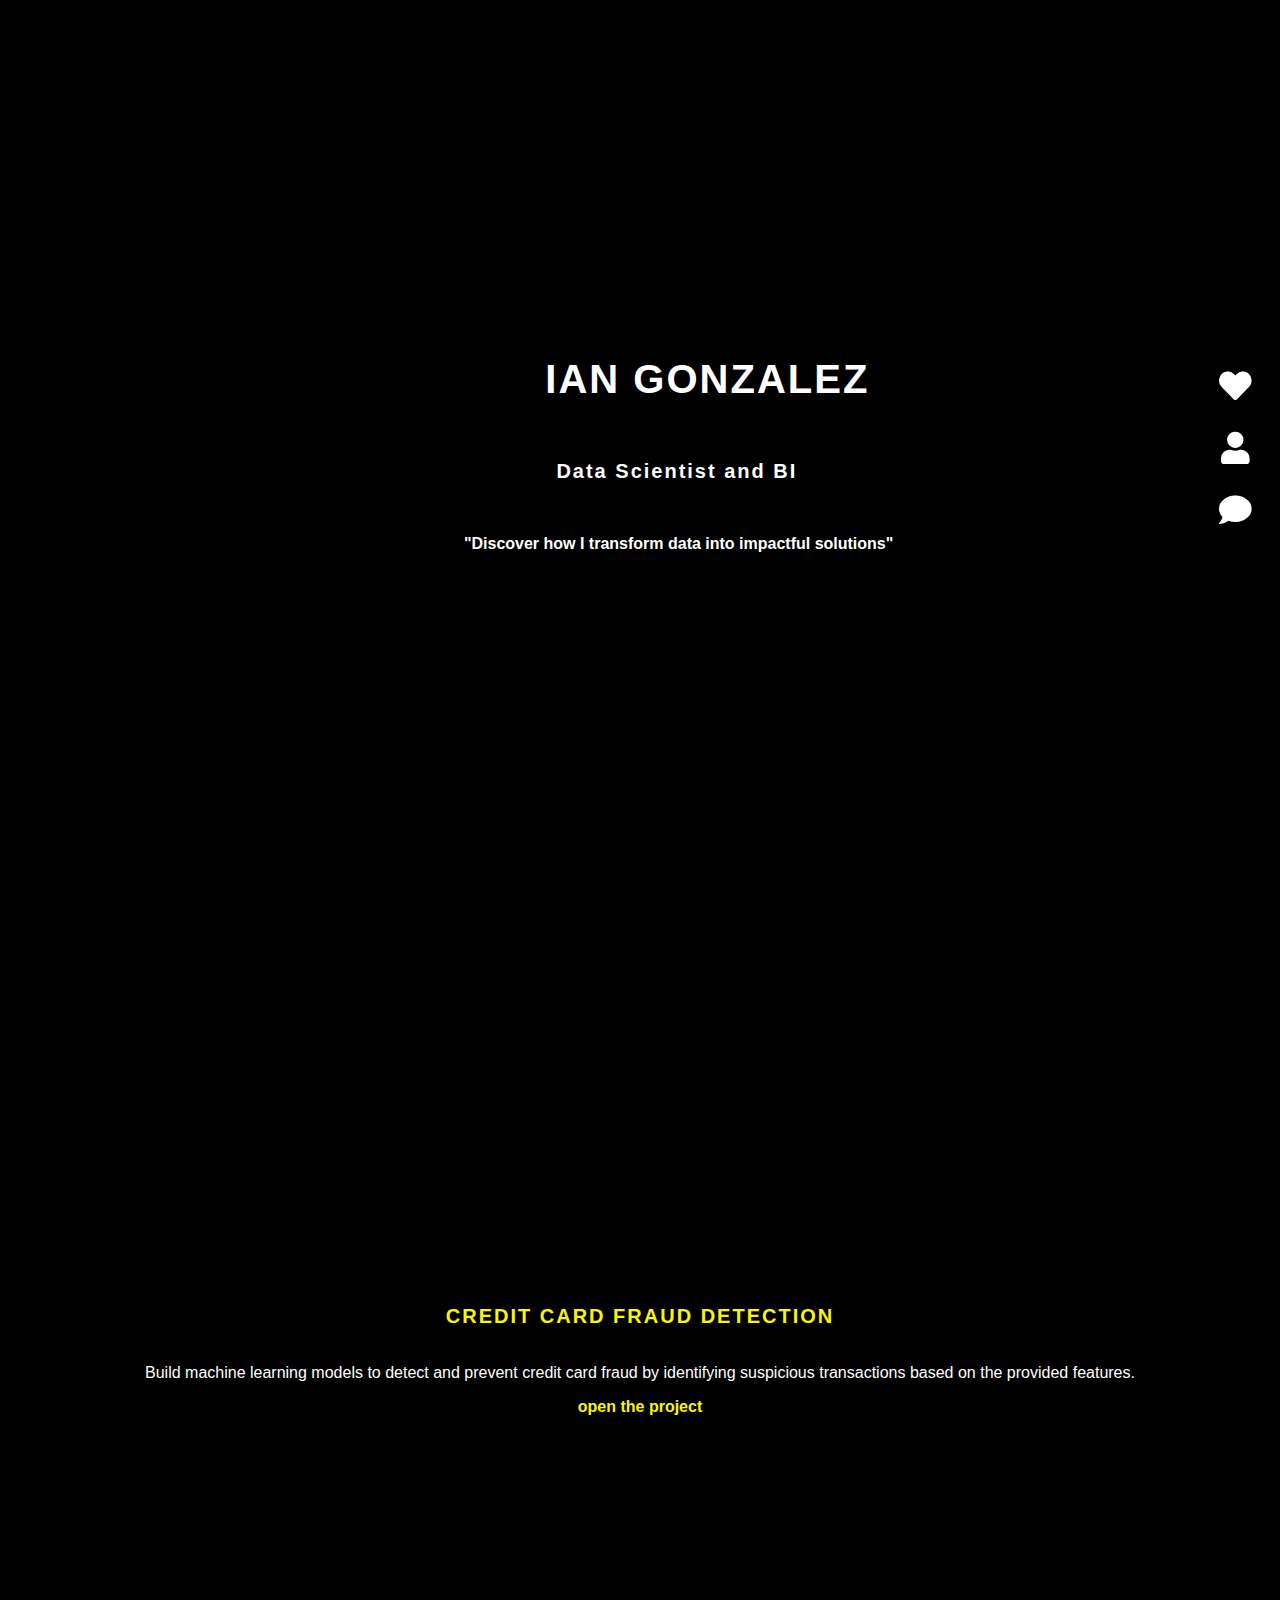
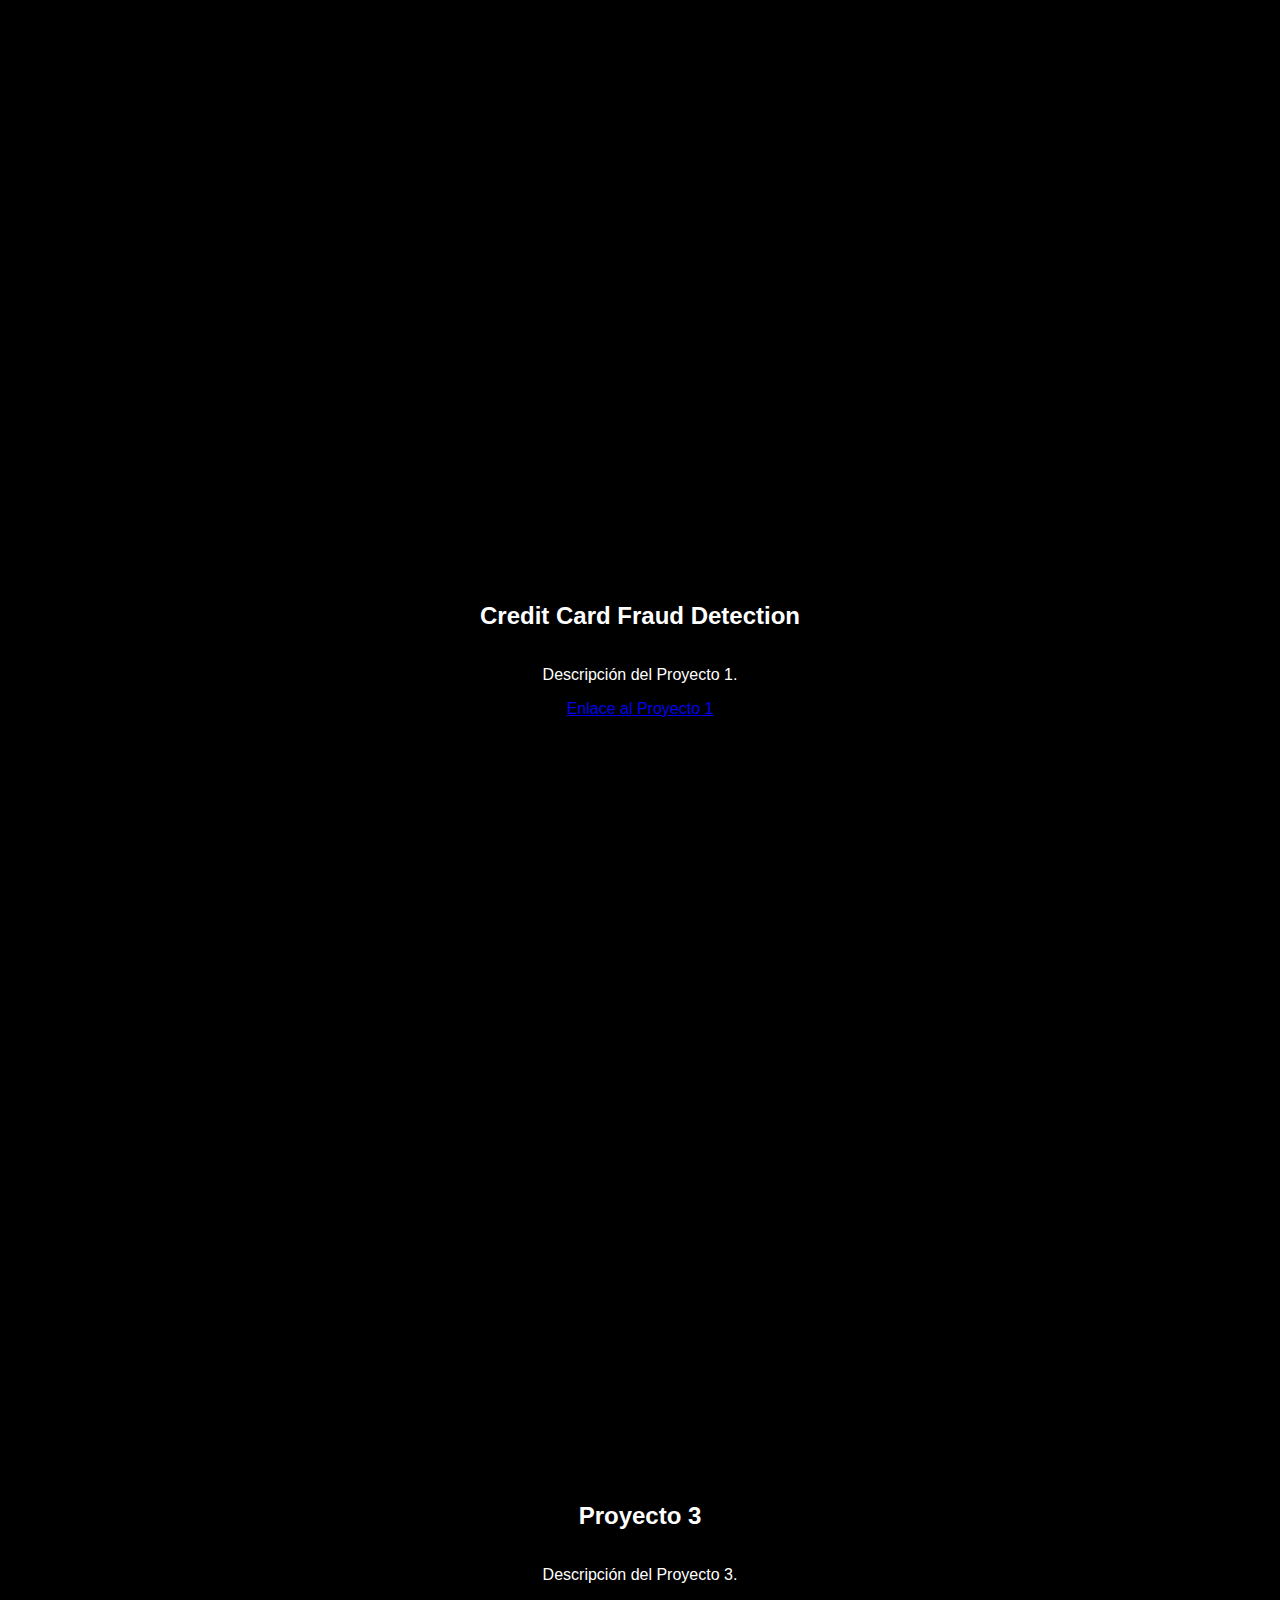
<file: index.html>
<!DOCTYPE html>
<html lang="en">
<head>
    <meta charset="UTF-8">
    <meta name="viewport" content="width=device-width, initial-scale=1.0">
    <title>Ian Gonzalez - Científico de Datos</title>
    <link rel="stylesheet" href="styles.css">
    <link rel="stylesheet" href="https://cdnjs.cloudflare.com/ajax/libs/font-awesome/5.15.3/css/all.min.css">
    <link href="https://fonts.googleapis.com/css2?family=Poppins:wght@400;500;600&display=swap" rel="stylesheet">
</head>
<body>
    <div id="container">
        <section id="page1" class="page">
            <h1><span>portfolio[</span>Ian Gonzalez<span>]</span></h1>
            <h3><span>class=[</span>Data Scientist and BI<span>]</span></h1>
            <p><span>text=</span>"Discover how I transform data into impactful solutions"</p>
            <!-- Agrega aquí información sobre tu experiencia y proyectos -->
        </section>
        <section id="page2" class="page">             
            <h2>Credit Card Fraud Detection</h2>
            <p>Build machine learning models to detect and prevent credit card fraud by identifying suspicious transactions based on the provided features.</p>
            <a href="#"><span>[</span>open the project<span>]</span></a>  
        </section>
        <section id="page3" class="page">
            <h2>Credit Card Fraud Detection</h2>
            <p>Descripción del Proyecto 1.</p>
            <a href="#">Enlace al Proyecto 1</a> 
        </section>
        <section id="page4" class="page">
            <h2>Proyecto 3</h2>
            <p>Descripción del Proyecto 3.</p>
            <a href="#">Enlace al Proyecto 3</a>
        </section>
    </div>
    <div id="menu">
        <button><i class="fas fa-heart"></i></button>
        <button onclick="openProfile()"><i class="fas fa-user"></i></button>
        <button><i class="fas fa-comment"></i></button>
    </div>
    <script src="script.js"></script>
</body>
</html>
</file>
<file: styles.css>
/* Configuración global para el cuerpo y el HTML */
body, html {
    margin: 0;
    padding: 0;
    font-family: Arial, sans-serif;
    background-color: #000000; /* Color de fondo similar al de Netflix */
    color: white; /* Color de texto */
}

/* Contenedor principal */
#container {
    display: flex;
    flex-direction: column;
    height: 400vh; /* Altura equivalente a 400 veces la altura de la ventana */
}

/* Estilo para cada página */
.page {
    height: 100vh; /* Cada página ocupa el 100% de la altura de la ventana */
    display: flex;
    flex-direction: column;
    justify-content: center; /* Centra verticalmente los contenidos */
    align-items: center; /* Centra horizontalmente los contenidos */
    text-align: center; /* Alineación de texto al centro */
    background: rgba(0, 0, 0, 0.7); /* Fondo semitransparente */
    padding: 20px; /* Espaciado interno */
}

/* Estilos para el menú (sin cambios) */
#menu {
    position: fixed;
    top: 50%;
    right: 15px;
    display: flex;
    flex-direction: column;
    justify-content: center;
    transform: translateY(-50%);
}


/* Estilos para los botones del menú (sin cambios) */
#menu button {
    margin: 10px 0;
    padding: 10px;
    background: none;
    color: white;
    border: none;
    cursor: pointer;
    text-shadow: 1px 2px 2px rgba(0, 0, 0, 0.3);
    transform: scale(1.7);
}

/* Estilos al pasar el mouse por encima de los botones del menú (sin cambios) */
#menu button:hover {
    background: none;
    text-shadow: 3px 3px 5px rgba(0, 0, 0, 0.3);
}
/* PAGINA DE BIENVEBENIDA */
#page1 p {
    color:#ffffff;
    font-weight: bold;
}
#page1 h1 {
    font-size: 40px;
    font-weight: bold;
    text-transform: uppercase;
    letter-spacing: 2px;
    padding: 4px 10px;
    color: #ffffff; /* Texto en blanco */
}
#page1 h3 {
    font-size: 20px;
    font-weight: bold;
    letter-spacing: 2px;
    padding: 4px 10px;
    color: #ffffff; /* Texto en blanco */
}

#page1 span {
    font-size: 20px;
    font-weight: bold;
    letter-spacing: 2px;
    padding: 4px 10px;
    color: #f9f509; /* Texto en blanco */
    
}
/* Animación de entrada para elementos dentro de los <span> */
span {
    display: inline-block;
    opacity: 0;
    transform: translateY(-20px);
    animation: fadeInUp 1s ease forwards, repeatAnimation 2s ease infinite;
}

@keyframes fadeInUp {
    to {
        opacity: 1;
        transform: translateY(0);
    }
}

@keyframes repeatAnimation {
    0% {
        opacity: 1;
    }
    50% {
        opacity: 0;
    }
    100% {
        opacity: 1;
    }
}

/* PAGINA DE PROYECTO NUMERO 1 */
#page2 h2 {
    font-size: 20px;
    font-weight: bold;
    text-transform: uppercase;
    letter-spacing: 2px;
    padding: 4px 10px;
    color: #f9f509; /* Texto en blanco */
}
#page2 p {
    margin-right: 90px;
    margin-left: 90px;
    color: #ffffff; /* Texto en blanco */
}

#page2 a {
    color: #f9f509; /* Texto en blanco */
    text-decoration: none;
    font-weight: bold;
}
/* Estilos para dispositivos pequeños (teléfonos) (sin cambios) */
@media (max-width: 600px) {
    #menu button {
        padding: 5px 10px;
        font-size: 0.8em;
        transform: scale(1.7);
    }
}

/* Estilos para dispositivos medianos (tabletas) (sin cambios) */
@media (min-width: 600px) and (max-width: 1200px) {
    #menu button {
        padding: 8px 15px;
        font-size: 1em;
        transform: scale(1.5);
    }
}

/* Estilos para dispositivos grandes (computadoras) (sin cambios) */
@media (min-width: 1200px) {
    #menu button {
        padding: 10px 20px;
        font-size: 1.2em;
        transform: scale(1.7);
    }
}
</file>
